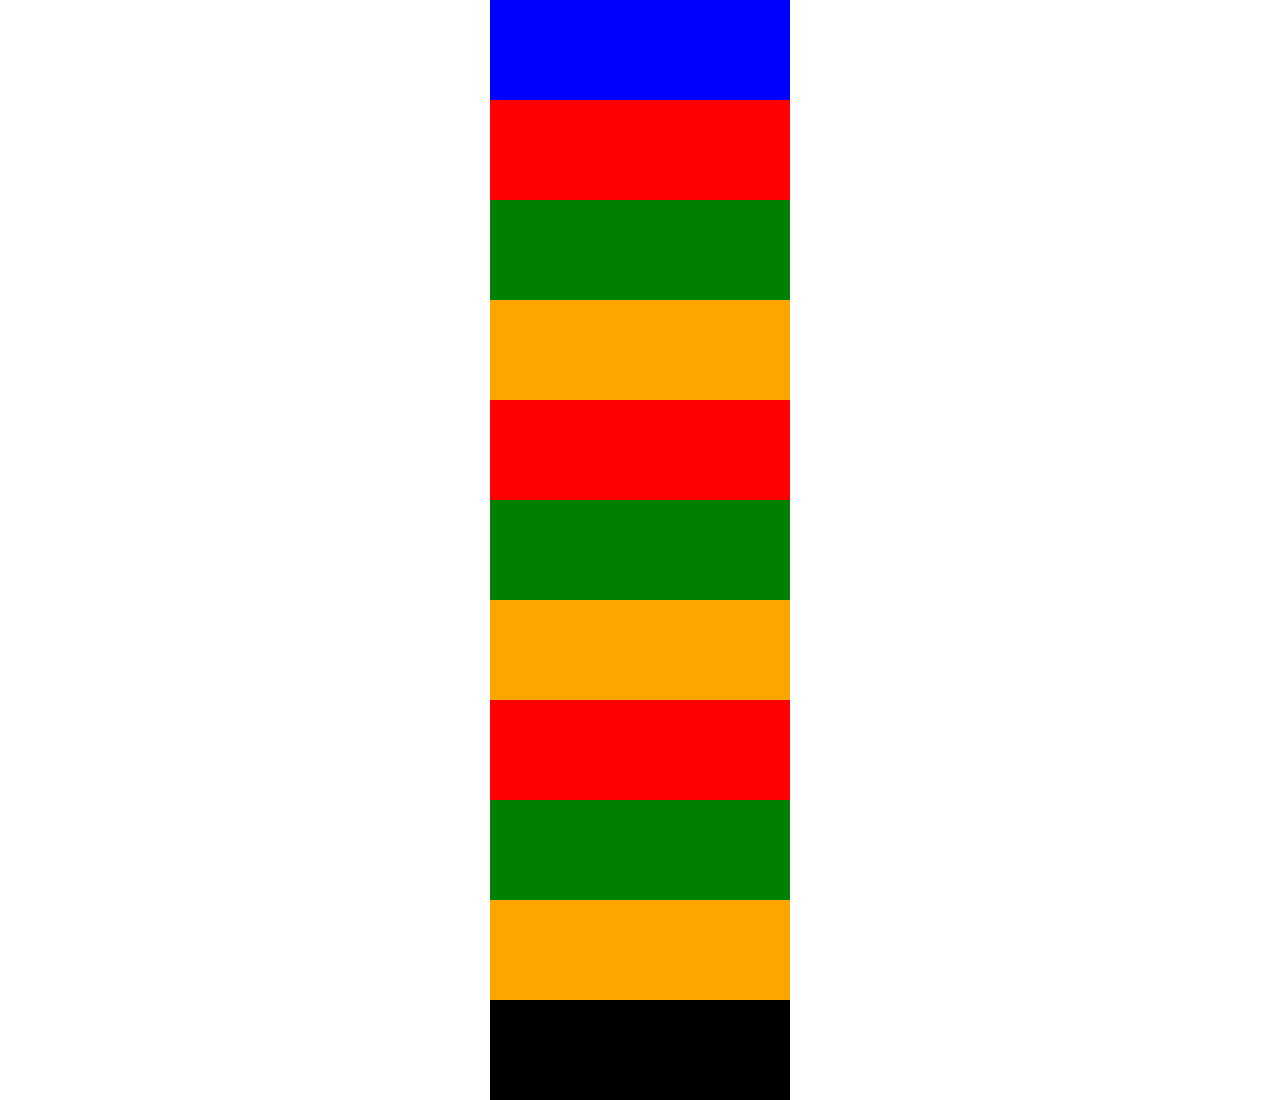
<file: index.html>
<!doctype html><html lang="en"><head><meta charset="UTF-8"><meta name="viewport" content="width=device-width, user-scalable=no, initial-scale=1.0, maximum-scale=1.0, minimum-scale=1.0"><meta http-equiv="X-UA-Compatible" content="ie=edge"><title>Document</title><link rel="stylesheet" href="style.1a01b247.css"></head><body> <div id="header" class="block"></div> <div class="important block"></div> <div class="interesting block"></div> <div class="surprising block"></div> <div class="important block" id="qa-block"></div> <div class="interesting block"></div> <div class="surprising block"></div> <div class="important block"></div> <div class="interesting block"></div> <div class="surprising block"></div> <div id="footer" class="footer block"></div> </body></html>
</file>
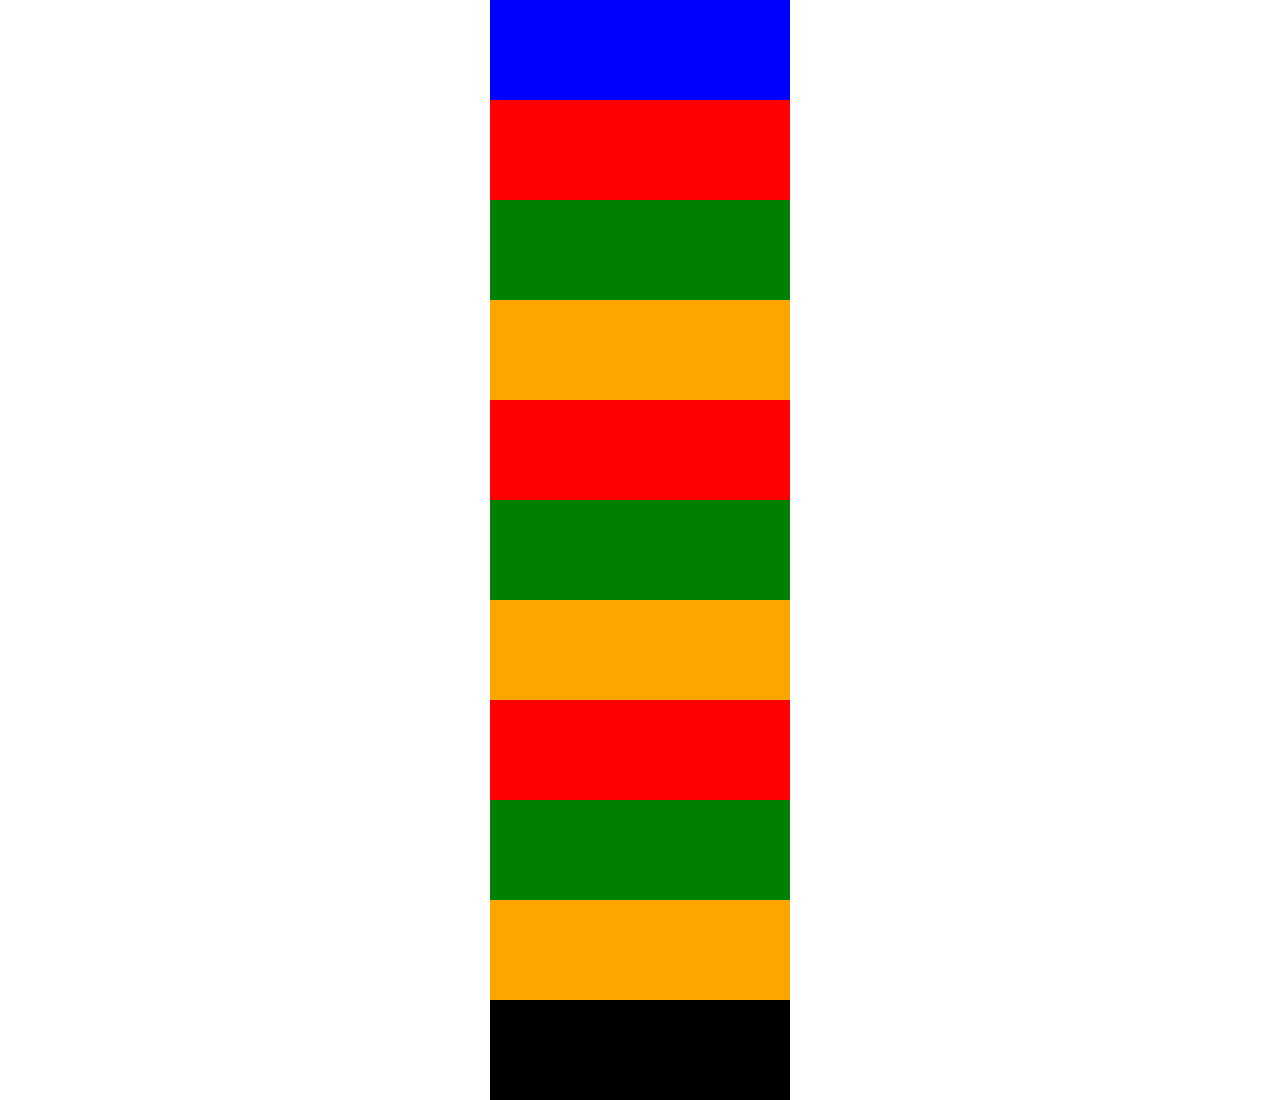
<file: src/index.html>
<!doctype html>
<html lang="en">
  <head>
    <meta charset="UTF-8">
    <meta
      name="viewport"
      content="width=device-width, user-scalable=no, initial-scale=1.0, maximum-scale=1.0, minimum-scale=1.0"
>
    <meta http-equiv="X-UA-Compatible" content="ie=edge">
    <title>Document</title>
    <link rel="stylesheet" href="./style.css">
  </head>

  <body>
    <div id="header" class="block"></div>

    <div class="important block"></div>
    <div class="interesting block"></div>
    <div class="surprising block"></div>

    <div class="important block" id="qa-block"></div>
    <div class="interesting block"></div>
    <div class="surprising block"></div>

    <div class="important block"></div>
    <div class="interesting block"></div>
    <div class="surprising block"></div>

    <div id="footer" class="footer block"></div>
  </body>
</html>
</file>
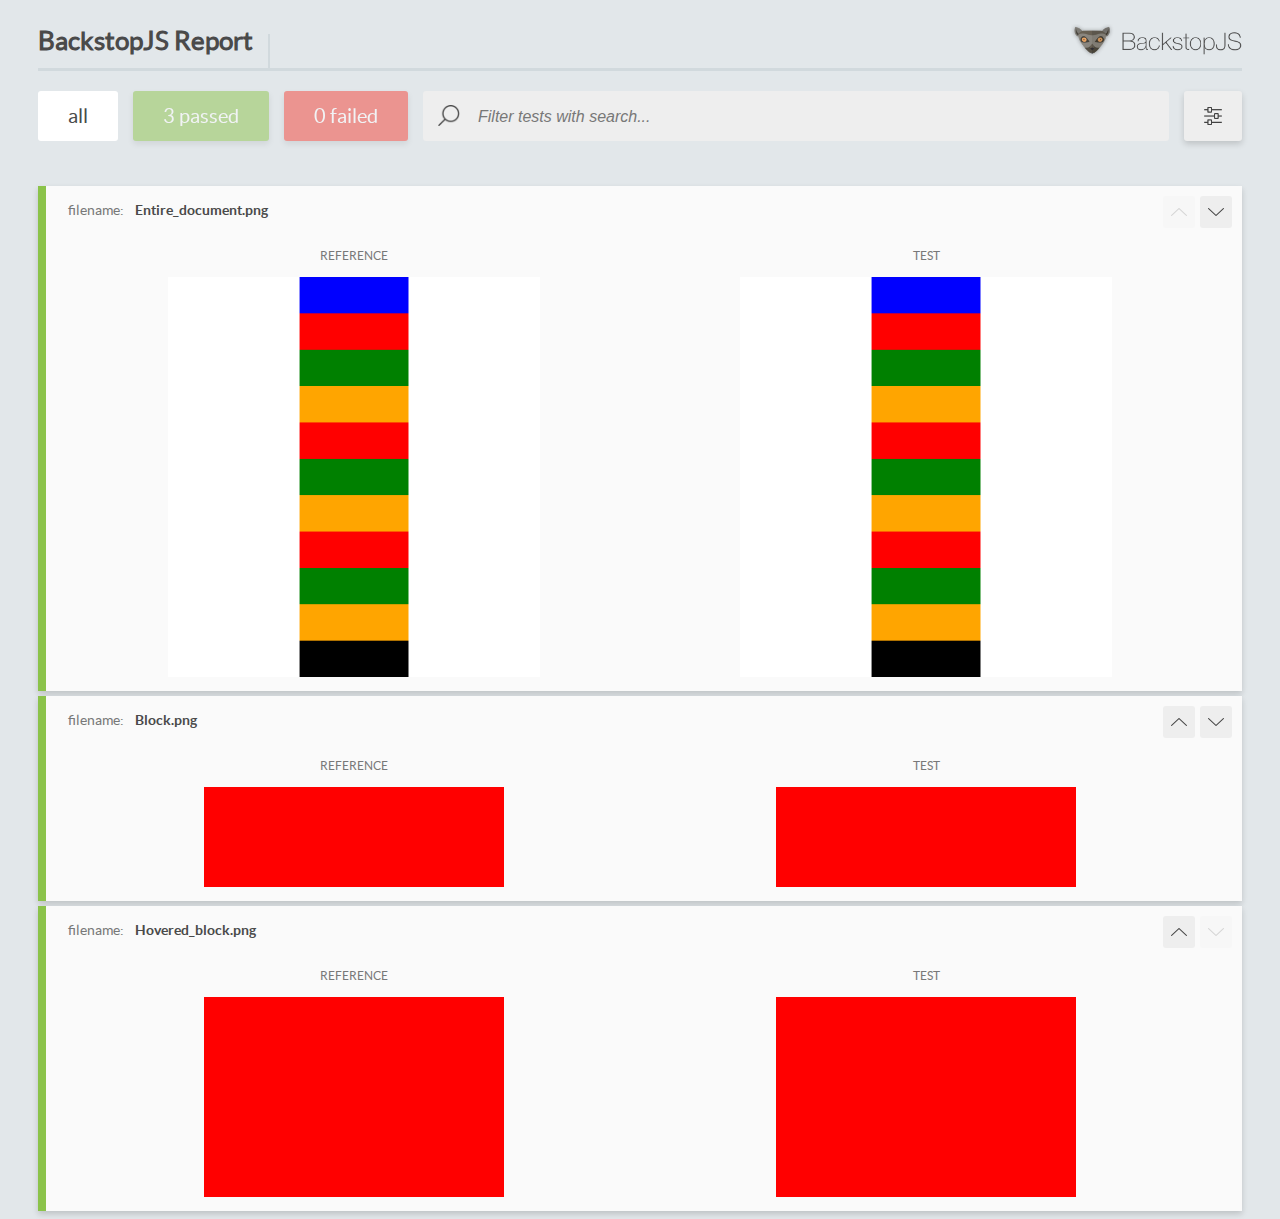
<file: report/html_report/index.html>
<!DOCTYPE html>
<html>
  <head>
    <meta charset="utf-8">
    <title>BackstopJS Report</title>

    <style>
      @font-face {
          font-family: 'latoregular';
          src: url('./assets/fonts/lato-regular-webfont.woff2') format('woff2'),
              url('./assets/fonts/lato-regular-webfont.woff') format('woff');
          font-weight: 400;
          font-style: normal;
      }
      @font-face {
          font-family: 'latobold';
          src: url('./assets/fonts/lato-bold-webfont.woff2') format('woff2'),
              url('./assets/fonts/lato-bold-webfont.woff') format('woff');
          font-weight: 700;
          font-style: normal;
      }

      .ReactModal__Body--open {
          overflow: hidden;
      }
      .ReactModal__Body--open .header {
        display: none;
      }

    </style>
  </head>
  <body style="background-color: #E2E7EA">
    <div id="root">

    </div>
    <script type="text/javascript">
      function report (report) { // eslint-disable-line no-unused-vars
        window.tests = report;
      }
    </script>
    <script type="text/javascript" src="config.js"></script>
    <script type="text/javascript" src="index_bundle.js"></script>
  </body>
</html>
</file>
<file: style.1a01b247.css>
#header{background-color:#00f}.important{background-color:red}.interesting{background-color:green}.surprising{background-color:orange}.footer{background-color:#000}body{margin:0}.block{margin:0 auto;width:300px;height:100px}.block:hover{height:200px}
/*# sourceMappingURL=style.1a01b247.css.map */
</file>
<file: src/style.css>
#header {
  background-color: blue;
}

.important {
  background-color: red;
}

.interesting {
  background-color: green;
}

.surprising {
  background-color: orange;
}

.footer {
  background-color: black;
}

body {
  margin: 0;
}

.block {
  margin: 0 auto;
  width: 300px;
  height: 100px;
}

.block:hover {
  height: 200px;
}
</file>
